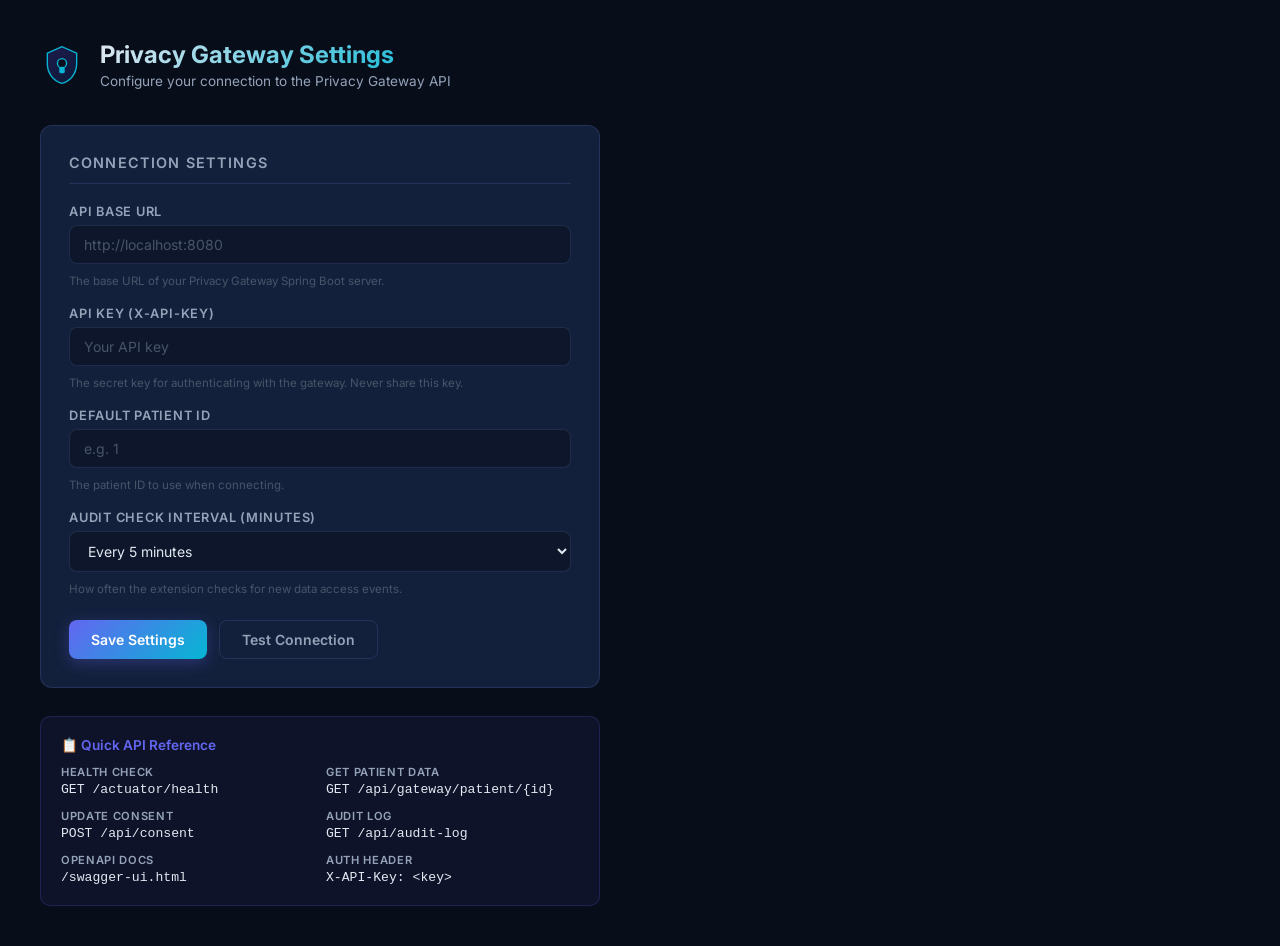
<file: chrome-extension/options/options.html>
<!DOCTYPE html>
<html lang="en">
<head>
  <meta charset="UTF-8" />
  <title>Privacy Gateway — Settings</title>
  <link href="https://fonts.googleapis.com/css2?family=Inter:wght@300;400;500;600;700&display=swap" rel="stylesheet" />
  <style>
    *, *::before, *::after { box-sizing: border-box; margin: 0; padding: 0; }

    :root {
      --bg:      #080d1a;
      --surface: #0d1426;
      --card:    rgba(22, 35, 65, 0.9);
      --border:  rgba(99,130,200,0.2);
      --cyan:    #06b6d4;
      --indigo:  #6366f1;
      --green:   #22c55e;
      --red:     #ef4444;
      --text:    #e2e8f0;
      --muted:   #94a3b8;
      --font:    'Inter', system-ui, sans-serif;
    }

    body {
      background: var(--bg);
      color: var(--text);
      font-family: var(--font);
      min-height: 100vh;
      padding: 40px;
    }

    .page-header {
      display: flex;
      align-items: center;
      gap: 16px;
      margin-bottom: 36px;
    }

    .page-header svg { flex-shrink: 0; }

    h1 { font-size: 1.5rem; font-weight: 700;
      background: linear-gradient(135deg, #e2e8f0 0%, #06b6d4 100%);
      -webkit-background-clip: text; -webkit-text-fill-color: transparent; background-clip: text;
    }

    .subtitle { color: var(--muted); font-size: 0.85rem; margin-top: 4px; }

    .settings-card {
      background: var(--card);
      border: 1px solid var(--border);
      border-radius: 12px;
      padding: 28px;
      max-width: 560px;
    }

    .settings-card h2 {
      font-size: 0.9rem; font-weight: 600; color: var(--muted);
      text-transform: uppercase; letter-spacing: 0.08em;
      margin-bottom: 20px; padding-bottom: 12px;
      border-bottom: 1px solid var(--border);
    }

    .form-row { display: flex; flex-direction: column; gap: 6px; margin-bottom: 18px; }

    label { font-size: 0.8rem; font-weight: 600; color: var(--muted); text-transform: uppercase; letter-spacing: 0.06em; }

    input, select {
      background: rgba(13,20,38,0.8);
      border: 1px solid var(--border);
      border-radius: 8px;
      padding: 10px 14px;
      color: var(--text);
      font-family: var(--font);
      font-size: 0.875rem;
      outline: none;
      transition: border-color 0.2s;
    }

    input:focus, select:focus { border-color: var(--cyan); box-shadow: 0 0 0 3px rgba(6,182,212,0.15); }
    input::placeholder { color: #475569; }

    .hint { font-size: 0.72rem; color: #475569; margin-top: 4px; }

    .form-actions {
      display: flex;
      gap: 12px;
      margin-top: 24px;
    }

    .btn {
      border: none; border-radius: 8px;
      padding: 10px 22px;
      font-family: var(--font); font-size: 0.875rem; font-weight: 600;
      cursor: pointer;
      display: inline-flex; align-items: center; justify-content: center; gap: 8px;
      transition: all 0.2s;
    }

    .btn-primary {
      background: linear-gradient(135deg, #6366f1 0%, #06b6d4 100%);
      color: #fff; box-shadow: 0 4px 15px rgba(99,102,241,0.3);
    }
    .btn-primary:hover { filter: brightness(1.1); transform: translateY(-1px); }

    .btn-ghost {
      background: transparent; border: 1px solid var(--border);
      color: var(--muted);
    }
    .btn-ghost:hover { color: var(--text); border-color: rgba(99,130,200,0.4); }

    .status-msg {
      margin-top: 16px; padding: 10px 14px;
      border-radius: 8px; font-size: 0.8rem; font-weight: 500;
      display: none;
    }

    .status-msg.success { background: rgba(34,197,94,0.15); border: 1px solid var(--green); color: var(--green); }
    .status-msg.error   { background: rgba(239,68,68,0.15);  border: 1px solid var(--red);   color: var(--red); }

    .info-section {
      margin-top: 28px;
      background: rgba(99,102,241,0.08);
      border: 1px solid rgba(99,102,241,0.2);
      border-radius: 10px;
      padding: 20px;
      max-width: 560px;
    }

    .info-section h3 { font-size: 0.85rem; font-weight: 600; color: var(--indigo); margin-bottom: 12px; }

    .info-grid { display: grid; grid-template-columns: 1fr 1fr; gap: 12px; }

    .info-item { display: flex; flex-direction: column; gap: 3px; }
    .info-label { font-size: 0.7rem; color: var(--muted); font-weight: 600; text-transform: uppercase; letter-spacing: 0.06em; }
    .info-value { font-size: 0.82rem; color: var(--text); font-family: 'Courier New', monospace; }
  </style>
</head>
<body>

<div class="page-header">
  <svg viewBox="0 0 48 48" width="44" height="44" fill="none">
    <path d="M24 4L8 11v12c0 9.75 6.8 18.87 16 21 9.2-2.13 16-11.25 16-21V11L24 4z"
      fill="url(#opt-shield)" stroke="#06b6d4" stroke-width="1.5"/>
    <circle cx="24" cy="22" r="5" fill="#0a0f1e" stroke="#06b6d4" stroke-width="1.5"/>
    <rect x="21" y="26" width="6" height="7" rx="2" fill="#06b6d4"/>
    <defs>
      <linearGradient id="opt-shield" x1="8" y1="4" x2="40" y2="40" gradientUnits="userSpaceOnUse">
        <stop stop-color="#1e1b4b"/><stop offset="1" stop-color="#0c1a3a"/>
      </linearGradient>
    </defs>
  </svg>
  <div>
    <h1>Privacy Gateway Settings</h1>
    <p class="subtitle">Configure your connection to the Privacy Gateway API</p>
  </div>
</div>

<div class="settings-card">
  <h2>Connection Settings</h2>
  <form id="settings-form">
    <div class="form-row">
      <label for="opt-api-url">API Base URL</label>
      <input id="opt-api-url" type="url" placeholder="http://localhost:8080" />
      <p class="hint">The base URL of your Privacy Gateway Spring Boot server.</p>
    </div>
    <div class="form-row">
      <label for="opt-api-key">API Key (X-API-Key)</label>
      <input id="opt-api-key" type="password" placeholder="Your API key" autocomplete="off" />
      <p class="hint">The secret key for authenticating with the gateway. Never share this key.</p>
    </div>
    <div class="form-row">
      <label for="opt-patient-id">Default Patient ID</label>
      <input id="opt-patient-id" type="number" placeholder="e.g. 1" min="1" />
      <p class="hint">The patient ID to use when connecting.</p>
    </div>
    <div class="form-row">
      <label for="opt-check-interval">Audit Check Interval (minutes)</label>
      <select id="opt-check-interval">
        <option value="1">Every minute</option>
        <option value="5" selected>Every 5 minutes</option>
        <option value="15">Every 15 minutes</option>
        <option value="30">Every 30 minutes</option>
        <option value="60">Every hour</option>
      </select>
      <p class="hint">How often the extension checks for new data access events.</p>
    </div>
    <div class="form-actions">
      <button type="submit" class="btn btn-primary">Save Settings</button>
      <button type="button" id="btn-test" class="btn btn-ghost">Test Connection</button>
    </div>
    <div id="status-msg" class="status-msg"></div>
  </form>
</div>

<div class="info-section">
  <h3>📋 Quick API Reference</h3>
  <div class="info-grid">
    <div class="info-item">
      <span class="info-label">Health Check</span>
      <span class="info-value">GET /actuator/health</span>
    </div>
    <div class="info-item">
      <span class="info-label">Get Patient Data</span>
      <span class="info-value">GET /api/gateway/patient/{id}</span>
    </div>
    <div class="info-item">
      <span class="info-label">Update Consent</span>
      <span class="info-value">POST /api/consent</span>
    </div>
    <div class="info-item">
      <span class="info-label">Audit Log</span>
      <span class="info-value">GET /api/audit-log</span>
    </div>
    <div class="info-item">
      <span class="info-label">OpenAPI Docs</span>
      <span class="info-value">/swagger-ui.html</span>
    </div>
    <div class="info-item">
      <span class="info-label">Auth Header</span>
      <span class="info-value">X-API-Key: &lt;key&gt;</span>
    </div>
  </div>
</div>

<script src="options.js"></script>
</body>
</html>
</file>
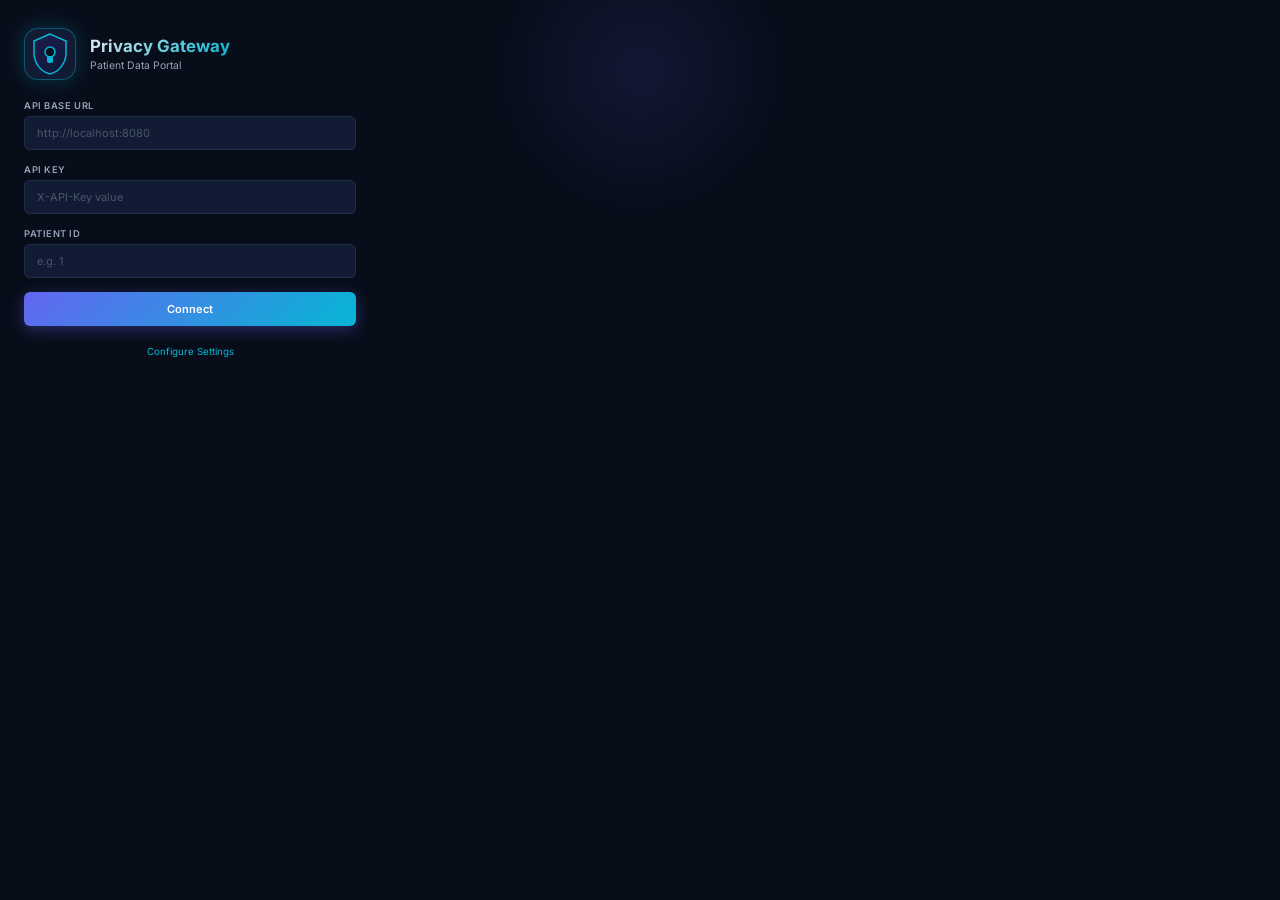
<file: chrome-extension/popup/popup.html>
<!DOCTYPE html>
<html lang="en">
<head>
  <meta charset="UTF-8" />
  <meta name="viewport" content="width=device-width, initial-scale=1.0" />
  <title>Privacy Gateway</title>
  <link rel="stylesheet" href="popup.css" />
  <link rel="preconnect" href="https://fonts.googleapis.com" />
  <link href="https://fonts.googleapis.com/css2?family=Inter:wght@300;400;500;600;700&display=swap" rel="stylesheet" />
</head>
<body>

<!-- ── LOGIN SCREEN ─────────────────────────────────────── -->
<div id="screen-login" class="screen active">
  <div class="login-header">
    <div class="logo-ring">
      <svg viewBox="0 0 48 48" width="48" height="48" fill="none" xmlns="http://www.w3.org/2000/svg">
        <path d="M24 4L8 11v12c0 9.75 6.8 18.87 16 21 9.2-2.13 16-11.25 16-21V11L24 4z" fill="url(#shield-grad)" stroke="#06b6d4" stroke-width="1.5"/>
        <circle cx="24" cy="22" r="5" fill="#0a0f1e" stroke="#06b6d4" stroke-width="1.5"/>
        <rect x="21" y="26" width="6" height="7" rx="2" fill="#06b6d4"/>
        <defs>
          <linearGradient id="shield-grad" x1="8" y1="4" x2="40" y2="40" gradientUnits="userSpaceOnUse">
            <stop stop-color="#1e1b4b"/>
            <stop offset="1" stop-color="#0c1a3a"/>
          </linearGradient>
        </defs>
      </svg>
    </div>
    <div class="login-titles">
      <h1>Privacy Gateway</h1>
      <p>Patient Data Portal</p>
    </div>
  </div>

  <form id="login-form" class="login-form">
    <div class="form-group">
      <label for="input-api-url">API Base URL</label>
      <input id="input-api-url" type="url" placeholder="http://localhost:8080" autocomplete="url" />
    </div>
    <div class="form-group">
      <label for="input-api-key">API Key</label>
      <input id="input-api-key" type="password" placeholder="X-API-Key value" autocomplete="current-password" />
    </div>
    <div class="form-group">
      <label for="input-patient-id">Patient ID</label>
      <input id="input-patient-id" type="number" placeholder="e.g. 1" min="1" />
    </div>
    <div id="login-error" class="error-msg hidden"></div>
    <button type="submit" id="btn-login" class="btn btn-primary btn-full">
      <span class="btn-text">Connect</span>
      <span class="btn-spinner hidden"></span>
    </button>
  </form>

  <p class="login-footer">
    <a href="#" id="link-options">Configure Settings</a>
  </p>
</div>

<!-- ── MAIN DASHBOARD ────────────────────────────────────── -->
<div id="screen-main" class="screen hidden">

  <!-- Top bar -->
  <div class="topbar">
    <div class="topbar-left">
      <svg viewBox="0 0 24 24" width="20" height="20" fill="none">
        <path d="M12 2L3 6v6c0 5 3.4 9.4 9 10.5C17.6 21.4 21 17 21 12V6L12 2z" fill="url(#topShield)" stroke="#06b6d4" stroke-width="1.2"/>
        <defs><linearGradient id="topShield" x1="3" y1="2" x2="21" y2="22" gradientUnits="userSpaceOnUse"><stop stop-color="#1e1b4b"/><stop offset="1" stop-color="#0c1a3a"/></linearGradient></defs>
      </svg>
      <span class="topbar-name">Privacy Gateway</span>
    </div>
    <div class="topbar-right">
      <span id="patient-badge" class="patient-badge"></span>
      <button id="btn-logout" class="icon-btn" title="Logout">
        <svg viewBox="0 0 20 20" width="16" height="16" fill="none" stroke="currentColor" stroke-width="1.8">
          <path d="M13 3h4a1 1 0 011 1v12a1 1 0 01-1 1h-4M8 7l-4 3 4 3M4 10h9"/>
        </svg>
      </button>
    </div>
  </div>

  <!-- Tabs -->
  <div class="tab-bar">
    <button class="tab-btn active" data-tab="consent">
      <svg viewBox="0 0 20 20" width="14" height="14" fill="none" stroke="currentColor" stroke-width="1.8"><path d="M9 12l2 2 4-4M7.835 4.697a3.42 3.42 0 001.946-.806 3.42 3.42 0 014.438 0 3.42 3.42 0 001.946.806 3.42 3.42 0 013.138 3.138 3.42 3.42 0 00.806 1.946 3.42 3.42 0 010 4.438 3.42 3.42 0 00-.806 1.946 3.42 3.42 0 01-3.138 3.138 3.42 3.42 0 00-1.946.806 3.42 3.42 0 01-4.438 0 3.42 3.42 0 00-1.946-.806 3.42 3.42 0 01-3.138-3.138 3.42 3.42 0 00-.806-1.946 3.42 3.42 0 010-4.438 3.42 3.42 0 00.806-1.946 3.42 3.42 0 013.138-3.138z"/></svg>
      Consent
    </button>
    <button class="tab-btn" data-tab="preview">
      <svg viewBox="0 0 20 20" width="14" height="14" fill="none" stroke="currentColor" stroke-width="1.8"><path d="M15 12a3 3 0 11-6 0 3 3 0 016 0z"/><path d="M2.458 12C3.732 7.943 7.523 5 12 5c4.478 0 8.268 2.943 9.542 7-1.274 4.057-5.064 7-9.542 7-4.477 0-8.268-2.943-9.542-7z"/></svg>
      Live Preview
    </button>
    <button class="tab-btn" data-tab="audit">
      <svg viewBox="0 0 20 20" width="14" height="14" fill="none" stroke="currentColor" stroke-width="1.8"><path d="M9 5H7a2 2 0 00-2 2v10a2 2 0 002 2h8a2 2 0 002-2V7a2 2 0 00-2-2h-2M9 5a2 2 0 002 2h2a2 2 0 002-2M9 5a2 2 0 012-2h2a2 2 0 012 2"/></svg>
      Audit Log
    </button>
  </div>

  <!-- ── CONSENT TAB ── -->
  <div id="tab-consent" class="tab-panel active">
    <div class="tab-header">
      <p class="tab-desc">Control which data fields organizations can access. Toggle off to revoke access immediately.</p>
    </div>
    <div id="consent-list" class="consent-list">
      <!-- dynamically populated -->
    </div>
    <div id="consent-toast" class="toast hidden"></div>
  </div>

  <!-- ── LIVE PREVIEW TAB ── -->
  <div id="tab-preview" class="tab-panel hidden">
    <div class="tab-header">
      <label for="preview-org" class="label-sm">View as organization</label>
      <select id="preview-org" class="select-org">
        <option value="insurer-partner">insurer-partner</option>
        <option value="research-institute">research-institute</option>
        <option value="pharmacy-chain">pharmacy-chain</option>
      </select>
    </div>
    <div id="preview-result" class="preview-result">
      <div class="preview-placeholder">
        <svg viewBox="0 0 48 48" width="40" height="40" fill="none" stroke="#334155" stroke-width="2"><circle cx="24" cy="20" r="8"/><path d="M8 40c0-8.837 7.163-16 16-16s16 7.163 16 16"/></svg>
        <p>Select an organization to see what they can access</p>
      </div>
    </div>
    <button id="btn-refresh-preview" class="btn btn-secondary btn-full" style="margin-top:12px">
      Refresh Preview
    </button>
  </div>

  <!-- ── AUDIT LOG TAB ── -->
  <div id="tab-audit" class="tab-panel hidden">
    <div class="tab-header">
      <p class="tab-desc">Recent data access events for your record.</p>
    </div>
    <div id="audit-list" class="audit-list">
      <!-- dynamically populated -->
    </div>
    <div class="audit-footer">
      <button id="btn-load-more" class="btn btn-ghost btn-sm">Load more</button>
    </div>
  </div>

</div>

<script src="popup.js"></script>
</body>
</html>
</file>
<file: chrome-extension/popup/popup.css>
/* ────────────────────────────────────────────────────
   Privacy Gateway — Chrome Extension Popup CSS
   Dark Glassmorphism Design System
──────────────────────────────────────────────────── */

*, *::before, *::after { box-sizing: border-box; margin: 0; padding: 0; }

:root {
  --bg-base:        #080d1a;
  --bg-surface:     #0d1426;
  --bg-glass:       rgba(15, 23, 45, 0.85);
  --bg-card:        rgba(22, 35, 65, 0.7);
  --bg-card-hover:  rgba(30, 48, 85, 0.8);
  --border:         rgba(99, 130, 200, 0.18);
  --border-bright:  rgba(6, 182, 212, 0.4);

  --text-primary:   #e2e8f0;
  --text-secondary: #94a3b8;
  --text-muted:     #475569;

  --cyan:           #06b6d4;
  --cyan-dim:       rgba(6, 182, 212, 0.15);
  --indigo:         #6366f1;
  --indigo-dim:     rgba(99, 102, 241, 0.15);
  --green:          #22c55e;
  --green-dim:      rgba(34, 197, 94, 0.15);
  --amber:          #f59e0b;
  --amber-dim:      rgba(245, 158, 11, 0.15);
  --red:            #ef4444;
  --red-dim:        rgba(239, 68, 68, 0.15);

  --radius:         10px;
  --radius-sm:      6px;
  --shadow:         0 8px 32px rgba(0, 0, 0, 0.45);
  --glow-cyan:      0 0 20px rgba(6, 182, 212, 0.25);
  --transition:     0.22s ease;
  --font:           'Inter', system-ui, sans-serif;
}

html { font-size: 13px; }

body {
  width: 380px;
  min-height: 520px;
  max-height: 600px;
  background: var(--bg-base);
  font-family: var(--font);
  color: var(--text-primary);
  overflow: hidden;
  position: relative;
}

/* Background ambient glow */
body::before {
  content: '';
  position: fixed;
  top: -80px; left: 50%;
  transform: translateX(-50%);
  width: 300px; height: 300px;
  background: radial-gradient(circle, rgba(99,102,241,0.12) 0%, transparent 70%);
  pointer-events: none;
  z-index: 0;
}

/* ── SCREENS ─────────────────────────────────────────── */
.screen { position: relative; z-index: 1; animation: fadeIn 0.3s ease; }
.screen.active { display: block; }
.screen.hidden  { display: none; }

@keyframes fadeIn {
  from { opacity: 0; transform: translateY(6px); }
  to   { opacity: 1; transform: translateY(0); }
}

/* ── LOGIN ─────────────────────────────────────────────── */
#screen-login {
  padding: 28px 24px 20px;
  display: flex;
  flex-direction: column;
  gap: 20px;
}

.login-header {
  display: flex;
  align-items: center;
  gap: 14px;
}

.logo-ring {
  width: 52px; height: 52px;
  background: var(--bg-card);
  border: 1px solid var(--border-bright);
  border-radius: 14px;
  display: flex;
  align-items: center;
  justify-content: center;
  box-shadow: var(--glow-cyan);
  flex-shrink: 0;
}

.login-titles h1 {
  font-size: 1.3rem;
  font-weight: 700;
  background: linear-gradient(135deg, #e2e8f0 0%, #06b6d4 100%);
  -webkit-background-clip: text;
  -webkit-text-fill-color: transparent;
  background-clip: text;
  line-height: 1.2;
}

.login-titles p {
  font-size: 0.8rem;
  color: var(--text-secondary);
  margin-top: 2px;
}

.login-form {
  display: flex;
  flex-direction: column;
  gap: 14px;
}

.form-group {
  display: flex;
  flex-direction: column;
  gap: 5px;
}

.form-group label {
  font-size: 0.72rem;
  font-weight: 600;
  color: var(--text-secondary);
  text-transform: uppercase;
  letter-spacing: 0.06em;
}

.form-group input {
  background: var(--bg-card);
  border: 1px solid var(--border);
  border-radius: var(--radius-sm);
  padding: 9px 12px;
  color: var(--text-primary);
  font-family: var(--font);
  font-size: 0.85rem;
  outline: none;
  transition: border-color var(--transition), box-shadow var(--transition);
}

.form-group input:focus {
  border-color: var(--cyan);
  box-shadow: 0 0 0 3px var(--cyan-dim);
}

.form-group input::placeholder { color: var(--text-muted); }

.login-footer {
  text-align: center;
  font-size: 0.75rem;
  color: var(--text-muted);
}

.login-footer a {
  color: var(--cyan);
  text-decoration: none;
  transition: opacity var(--transition);
}

.login-footer a:hover { opacity: 0.8; }

/* ── BUTTONS ──────────────────────────────────────────── */
.btn {
  border: none;
  border-radius: var(--radius-sm);
  padding: 10px 18px;
  font-family: var(--font);
  font-size: 0.85rem;
  font-weight: 600;
  cursor: pointer;
  display: inline-flex;
  align-items: center;
  justify-content: center;
  gap: 7px;
  transition: all var(--transition);
}

.btn-primary {
  background: linear-gradient(135deg, #6366f1 0%, #06b6d4 100%);
  color: #fff;
  box-shadow: 0 4px 15px rgba(99,102,241,0.35);
}
.btn-primary:hover { filter: brightness(1.1); transform: translateY(-1px); }
.btn-primary:active { transform: translateY(0); }

.btn-secondary {
  background: var(--bg-card);
  border: 1px solid var(--border);
  color: var(--text-primary);
}
.btn-secondary:hover { border-color: var(--cyan); color: var(--cyan); }

.btn-ghost {
  background: transparent;
  border: 1px solid var(--border);
  color: var(--text-secondary);
  font-size: 0.78rem;
}
.btn-ghost:hover { color: var(--text-primary); border-color: var(--border-bright); }

.btn-sm { padding: 6px 14px; font-size: 0.78rem; }
.btn-full { width: 100%; }

.icon-btn {
  background: none; border: none; cursor: pointer;
  color: var(--text-secondary);
  padding: 5px;
  border-radius: var(--radius-sm);
  transition: color var(--transition), background var(--transition);
  display: flex; align-items: center;
}
.icon-btn:hover { color: var(--text-primary); background: var(--bg-card); }

/* ── SPINNER ──────────────────────────────────────────── */
.btn-spinner {
  width: 14px; height: 14px;
  border: 2px solid rgba(255,255,255,0.3);
  border-top-color: #fff;
  border-radius: 50%;
  animation: spin 0.7s linear infinite;
}
@keyframes spin { to { transform: rotate(360deg); } }

/* ── TOPBAR ───────────────────────────────────────────── */
.topbar {
  display: flex;
  align-items: center;
  justify-content: space-between;
  padding: 12px 16px;
  border-bottom: 1px solid var(--border);
  background: linear-gradient(180deg, rgba(13,20,38,0.95) 0%, transparent 100%);
  backdrop-filter: blur(8px);
}

.topbar-left {
  display: flex;
  align-items: center;
  gap: 8px;
  font-weight: 600;
  font-size: 0.9rem;
  color: var(--text-primary);
}

.topbar-right {
  display: flex;
  align-items: center;
  gap: 8px;
}

.patient-badge {
  font-size: 0.7rem;
  font-weight: 600;
  background: var(--cyan-dim);
  border: 1px solid var(--border-bright);
  color: var(--cyan);
  padding: 2px 8px;
  border-radius: 20px;
}

/* ── TABS ─────────────────────────────────────────────── */
.tab-bar {
  display: flex;
  border-bottom: 1px solid var(--border);
  background: var(--bg-surface);
}

.tab-btn {
  flex: 1;
  background: none;
  border: none;
  border-bottom: 2px solid transparent;
  padding: 10px 8px;
  font-family: var(--font);
  font-size: 0.75rem;
  font-weight: 500;
  color: var(--text-muted);
  cursor: pointer;
  display: flex;
  align-items: center;
  justify-content: center;
  gap: 5px;
  transition: color var(--transition), border-color var(--transition);
  margin-bottom: -1px;
}

.tab-btn:hover { color: var(--text-secondary); }

.tab-btn.active {
  color: var(--cyan);
  border-bottom-color: var(--cyan);
}

.tab-panel { display: none; }
.tab-panel.active { display: block; }

/* ── TAB CONTENT ──────────────────────────────────────── */
.tab-header {
  padding: 12px 16px 8px;
}

.tab-desc {
  font-size: 0.75rem;
  color: var(--text-secondary);
  line-height: 1.5;
}

.label-sm {
  display: block;
  font-size: 0.72rem;
  font-weight: 600;
  color: var(--text-secondary);
  text-transform: uppercase;
  letter-spacing: 0.06em;
  margin-bottom: 6px;
}

/* ── CONSENT LIST ─────────────────────────────────────── */
.consent-list {
  padding: 0 12px 12px;
  display: flex;
  flex-direction: column;
  gap: 6px;
  overflow-y: auto;
  max-height: 390px;
}

.consent-item {
  background: var(--bg-card);
  border: 1px solid var(--border);
  border-radius: var(--radius);
  padding: 11px 14px;
  display: flex;
  align-items: center;
  justify-content: space-between;
  transition: border-color var(--transition), background var(--transition);
  animation: slideIn 0.3s ease backwards;
}

.consent-item:hover { border-color: var(--border-bright); background: var(--bg-card-hover); }

.consent-item.granted { border-left: 3px solid var(--green); }
.consent-item.revoked { border-left: 3px solid var(--red); }

@keyframes slideIn {
  from { opacity: 0; transform: translateX(-8px); }
  to   { opacity: 1; transform: translateX(0); }
}

.consent-left {
  display: flex;
  flex-direction: column;
  gap: 3px;
}

.consent-field-name {
  font-size: 0.85rem;
  font-weight: 600;
  color: var(--text-primary);
  text-transform: capitalize;
}

.consent-status {
  font-size: 0.7rem;
  font-weight: 500;
}

.consent-status.granted { color: var(--green); }
.consent-status.revoked { color: var(--red); }

/* Toggle Switch */
.toggle-switch {
  position: relative;
  width: 38px;
  height: 21px;
  flex-shrink: 0;
}

.toggle-switch input { opacity: 0; width: 0; height: 0; }

.toggle-track {
  position: absolute;
  inset: 0;
  background: rgba(71,85,105,0.6);
  border-radius: 21px;
  cursor: pointer;
  transition: background var(--transition);
  border: 1px solid var(--border);
}

.toggle-thumb {
  position: absolute;
  top: 3px; left: 3px;
  width: 13px; height: 13px;
  background: #94a3b8;
  border-radius: 50%;
  transition: transform var(--transition), background var(--transition);
  pointer-events: none;
}

input:checked + .toggle-track { background: rgba(34,197,94,0.3); border-color: var(--green); }
input:checked + .toggle-track .toggle-thumb { transform: translateX(17px); background: var(--green); }
input:checked + .toggle-track + .toggle-glow { box-shadow: 0 0 8px var(--green); }

.toggle-switch input:disabled + .toggle-track { opacity: 0.5; cursor: not-allowed; }

/* ── PREVIEW ──────────────────────────────────────────── */
.select-org {
  width: 100%;
  background: var(--bg-card);
  border: 1px solid var(--border);
  border-radius: var(--radius-sm);
  padding: 8px 12px;
  color: var(--text-primary);
  font-family: var(--font);
  font-size: 0.82rem;
  outline: none;
  cursor: pointer;
  transition: border-color var(--transition);
}

.select-org:focus { border-color: var(--cyan); }

.preview-result {
  margin: 0 16px;
  background: var(--bg-card);
  border: 1px solid var(--border);
  border-radius: var(--radius);
  min-height: 240px;
  overflow-y: auto;
  max-height: 310px;
}

.preview-placeholder {
  height: 240px;
  display: flex;
  flex-direction: column;
  align-items: center;
  justify-content: center;
  gap: 12px;
  color: var(--text-muted);
  font-size: 0.78rem;
  text-align: center;
  padding: 20px;
}

.preview-field-row {
  display: flex;
  align-items: center;
  justify-content: space-between;
  padding: 9px 14px;
  border-bottom: 1px solid var(--border);
  animation: fadeIn 0.2s ease;
}

.preview-field-row:last-child { border-bottom: none; }

.preview-field-name {
  font-size: 0.8rem;
  font-weight: 600;
  color: var(--text-secondary);
  text-transform: capitalize;
  width: 90px;
}

.preview-field-value {
  font-size: 0.82rem;
  color: var(--text-primary);
  font-family: 'Courier New', monospace;
  flex: 1;
  text-align: right;
}

.preview-field-value.mode-plain   { color: var(--green); }
.preview-field-value.mode-encrypted { color: var(--amber); font-size: 0.7rem; }
.preview-field-value.mode-hidden  { color: var(--red); font-style: italic; }

.mode-badge {
  font-size: 0.6rem;
  font-weight: 700;
  text-transform: uppercase;
  letter-spacing: 0.06em;
  padding: 2px 6px;
  border-radius: 20px;
  margin-left: 8px;
  flex-shrink: 0;
}

.mode-badge.plain     { background: var(--green-dim); color: var(--green); }
.mode-badge.encrypted { background: var(--amber-dim); color: var(--amber); }
.mode-badge.hidden    { background: var(--red-dim);   color: var(--red); }

/* ── AUDIT LOG ─────────────────────────────────────────── */
.audit-list {
  padding: 0 12px;
  display: flex;
  flex-direction: column;
  gap: 5px;
  overflow-y: auto;
  max-height: 350px;
}

.audit-item {
  background: var(--bg-card);
  border: 1px solid var(--border);
  border-radius: var(--radius-sm);
  padding: 9px 12px;
  animation: slideIn 0.25s ease backwards;
}

.audit-item-top {
  display: flex;
  align-items: center;
  justify-content: space-between;
  margin-bottom: 4px;
}

.audit-org {
  font-size: 0.8rem;
  font-weight: 600;
  color: var(--cyan);
}

.audit-time {
  font-size: 0.68rem;
  color: var(--text-muted);
}

.audit-fields {
  display: flex;
  flex-wrap: wrap;
  gap: 4px;
}

.audit-field-tag {
  font-size: 0.67rem;
  font-weight: 600;
  padding: 2px 7px;
  border-radius: 20px;
  text-transform: capitalize;
}

.audit-field-tag.allowed  { background: var(--green-dim); color: var(--green); }
.audit-field-tag.denied   { background: var(--red-dim); color: var(--red); }
.audit-field-tag.encrypted { background: var(--amber-dim); color: var(--amber); }

.audit-footer {
  padding: 10px 16px;
  text-align: center;
}

/* ── TOAST ────────────────────────────────────────────── */
.toast {
  margin: 8px 12px;
  padding: 10px 14px;
  border-radius: var(--radius-sm);
  font-size: 0.8rem;
  font-weight: 500;
  animation: fadeIn 0.3s ease;
}

.toast.success { background: var(--green-dim); border: 1px solid var(--green); color: var(--green); }
.toast.error   { background: var(--red-dim);   border: 1px solid var(--red);   color: var(--red); }

/* ── ERROR ────────────────────────────────────────────── */
.error-msg {
  background: var(--red-dim);
  border: 1px solid var(--red);
  border-radius: var(--radius-sm);
  padding: 9px 12px;
  font-size: 0.78rem;
  color: var(--red);
  animation: fadeIn 0.3s ease;
}

/* ── LOADING ──────────────────────────────────────────── */
.loading-row {
  display: flex;
  align-items: center;
  justify-content: center;
  gap: 10px;
  padding: 30px;
  color: var(--text-muted);
  font-size: 0.8rem;
}

.loading-dot {
  width: 6px; height: 6px;
  border-radius: 50%;
  background: var(--cyan);
  animation: pulse 1.2s ease-in-out infinite;
}
.loading-dot:nth-child(2) { animation-delay: 0.2s; }
.loading-dot:nth-child(3) { animation-delay: 0.4s; }

@keyframes pulse {
  0%, 80%, 100% { transform: scale(0.6); opacity: 0.4; }
  40%           { transform: scale(1);   opacity: 1; }
}

.hidden { display: none !important; }

/* Scrollbar */
::-webkit-scrollbar { width: 4px; }
::-webkit-scrollbar-track { background: transparent; }
::-webkit-scrollbar-thumb { background: var(--border); border-radius: 4px; }
::-webkit-scrollbar-thumb:hover { background: var(--border-bright); }
</file>
